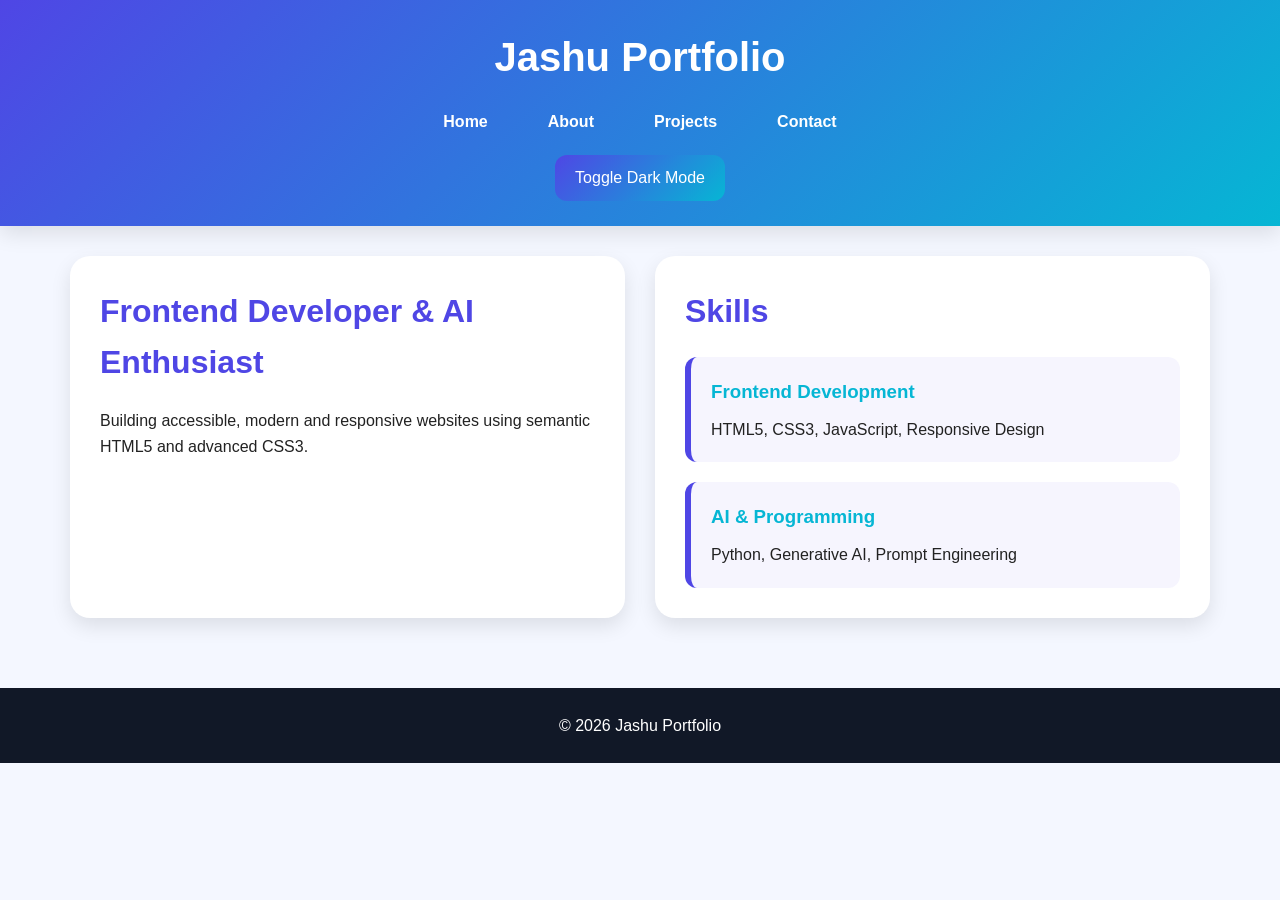
<file: index.html>
<!DOCTYPE html>
<html lang="en">

<head>

  <meta charset="UTF-8" />

  <meta
    name="viewport"
    content="width=device-width, initial-scale=1.0"
  />

  <meta
    name="description"
    content="Advanced responsive portfolio website using semantic HTML5 and CSS3."
  />

  <meta
    name="keywords"
    content="HTML5, CSS3, Portfolio, Responsive Design, Accessibility"
  />

  <meta
    name="author"
    content="Jashu"
  />

  <title>Jashu Portfolio</title>

  <link
    rel="stylesheet"
    href="css/style.css"
  />

</head>

<body>

  <a
    class="skip-link"
    href="#main-content"
  >
    Skip to main content
  </a>

  <header>

    <nav aria-label="Main Navigation">

      <h1>Jashu Portfolio</h1>

      <ul>

        <li>
          <a href="index.html">Home</a>
        </li>

        <li>
          <a href="about.html">About</a>
        </li>

        <li>
          <a href="projects.html">Projects</a>
        </li>

        <li>
          <a href="contact.html">Contact</a>
        </li>

      </ul>

    </nav>

    <div class="theme-toggle">

      <button onclick="toggleTheme()">
        Toggle Dark Mode
      </button>

    </div>

  </header>

  <main id="main-content">

    <section>

      <h2>
        Frontend Developer & AI Enthusiast
      </h2>

      <p>
        Building accessible, modern and responsive websites
        using semantic HTML5 and advanced CSS3.
      </p>

    </section>

    <section>

      <h2>Skills</h2>

      <article>

        <h3>Frontend Development</h3>

        <p>
          HTML5, CSS3, JavaScript, Responsive Design
        </p>

      </article>

      <article>

        <h3>AI & Programming</h3>

        <p>
          Python, Generative AI, Prompt Engineering
        </p>

      </article>

    </section>

  </main>

  <footer>

    <p>
      © 2026 Jashu Portfolio
    </p>

  </footer>

  <script src="js/script.js"></script>

</body>
</html>
</file>
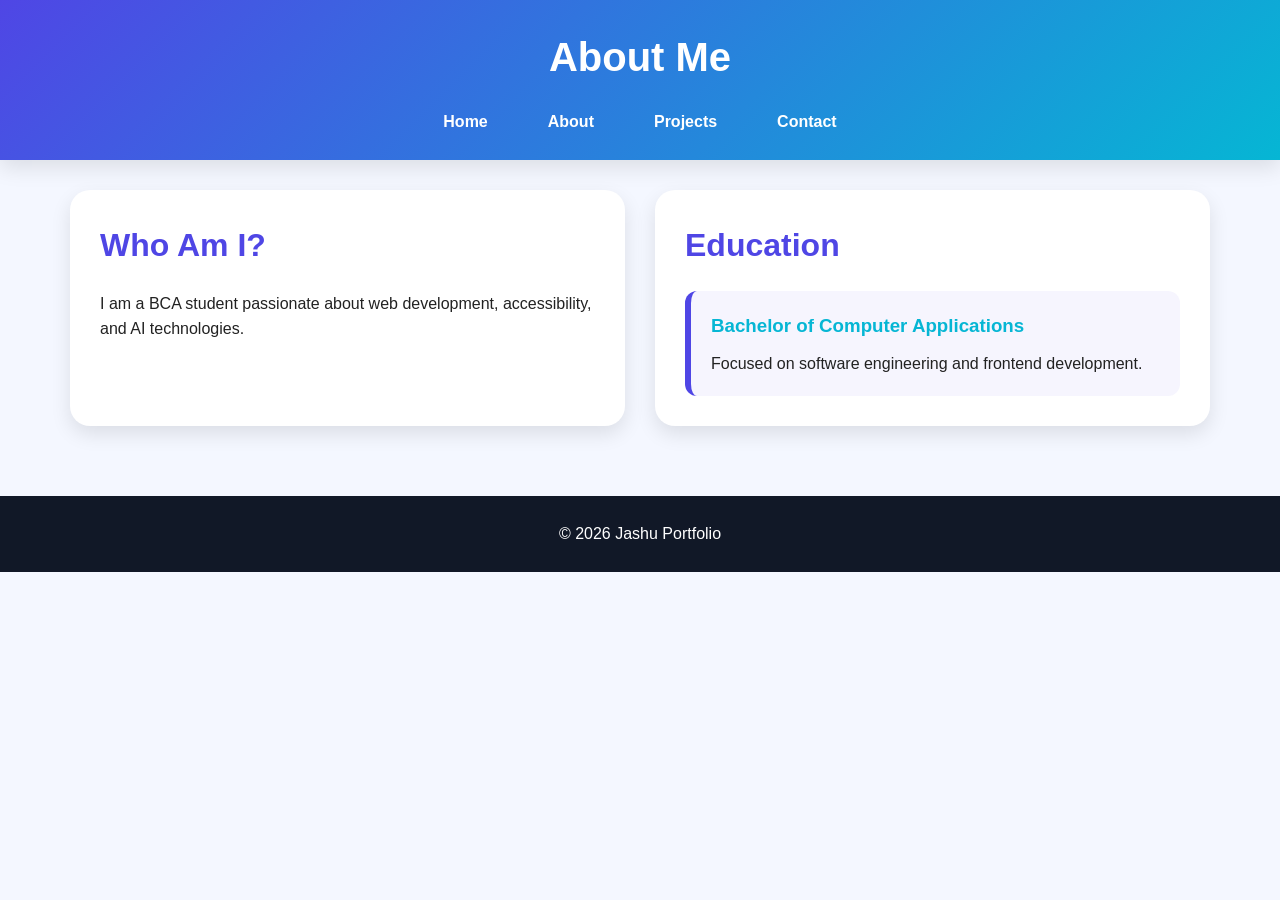
<file: about.html>
<!DOCTYPE html>
<html lang="en">
<head>
  <meta charset="UTF-8" />
  <meta name="viewport" content="width=device-width, initial-scale=1.0"/>

  <title>About | Jashu Portfolio</title>

  <meta name="description" content="About Jashu portfolio website." />

  <link rel="stylesheet" href="css/style.css" />
</head>

<body>

  <a class="skip-link" href="#main-content">Skip to main content</a>

  <header role="banner">

    <nav aria-label="Main Navigation">

      <h1>About Me</h1>

      <ul>
        <li><a href="index.html">Home</a></li>
        <li><a href="about.html" aria-current="page">About</a></li>
        <li><a href="projects.html">Projects</a></li>
        <li><a href="contact.html">Contact</a></li>
      </ul>

    </nav>

  </header>

  <main id="main-content">

    <section aria-labelledby="about-title">

      <h2 id="about-title">Who Am I?</h2>

      <p>
        I am a BCA student passionate about web development,
        accessibility, and AI technologies.
      </p>

    </section>

    <section aria-labelledby="education-title">

      <h2 id="education-title">Education</h2>

      <article>
        <h3>Bachelor of Computer Applications</h3>
        <p>Focused on software engineering and frontend development.</p>
      </article>

    </section>

  </main>

  <footer>
    <p>&copy; 2026 Jashu Portfolio</p>
  </footer>

</body>
</html>
</file>
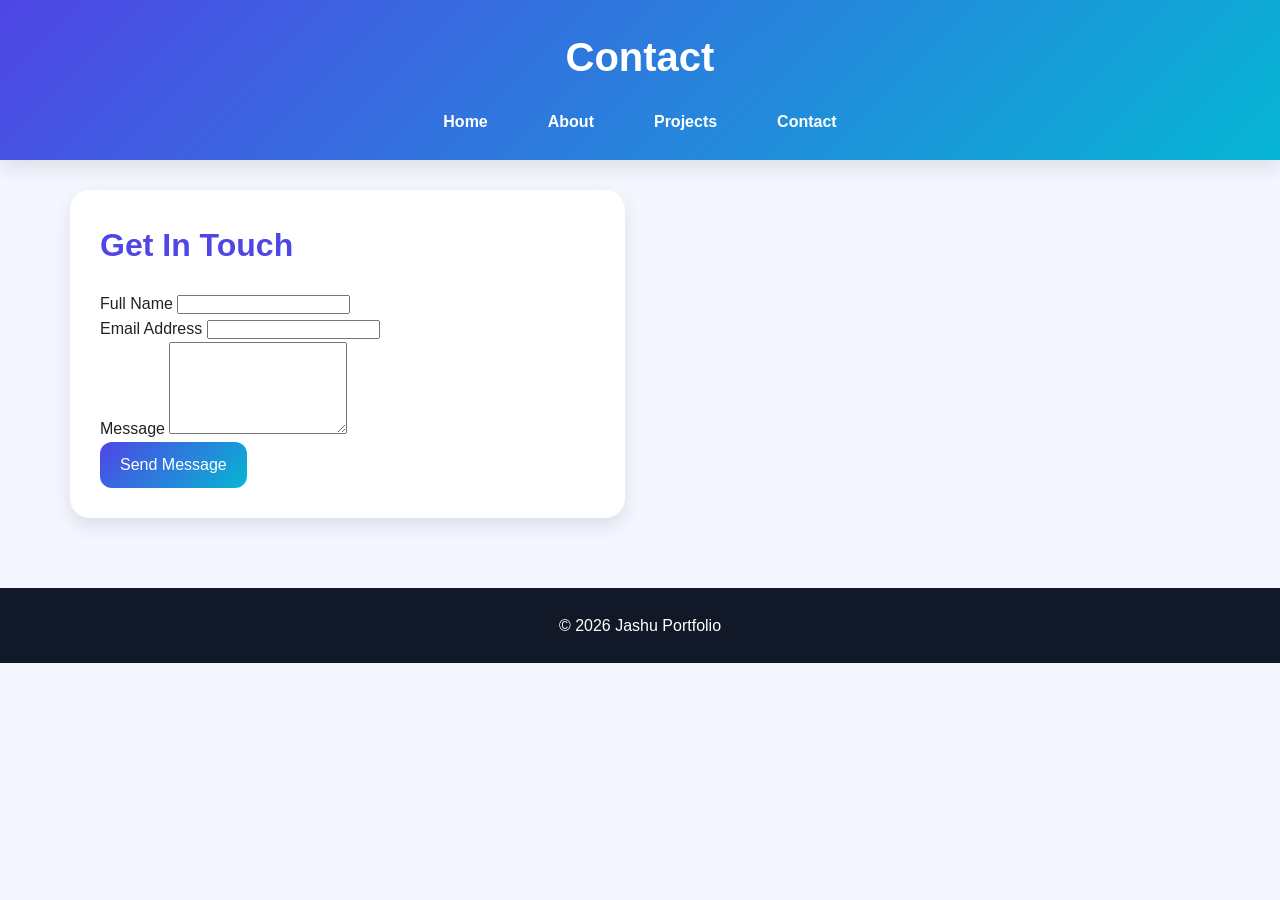
<file: contact.html>
<!DOCTYPE html>
<html lang="en">
<head>
  <meta charset="UTF-8" />
  <meta name="viewport" content="width=device-width, initial-scale=1.0"/>

  <title>Contact | Jashu Portfolio</title>

  <meta name="description" content="Contact form for Jashu portfolio website." />

  <link rel="stylesheet" href="css/style.css" />
</head>

<body>

  <a class="skip-link" href="#main-content">Skip to main content</a>

  <header role="banner">

    <nav aria-label="Main Navigation">

      <h1>Contact</h1>

      <ul>
        <li><a href="index.html">Home</a></li>
        <li><a href="about.html">About</a></li>
        <li><a href="projects.html">Projects</a></li>
        <li><a href="contact.html" aria-current="page">Contact</a></li>
      </ul>

    </nav>

  </header>

  <main id="main-content">

    <section aria-labelledby="contact-title">

      <h2 id="contact-title">Get In Touch</h2>

      <form aria-label="Contact Form">

        <div>

          <label for="name">Full Name</label>

          <input
            type="text"
            id="name"
            name="name"
            required
            aria-required="true"
          />

        </div>

        <div>

          <label for="email">Email Address</label>

          <input
            type="email"
            id="email"
            name="email"
            required
            aria-required="true"
          />

        </div>

        <div>

          <label for="message">Message</label>

          <textarea
            id="message"
            name="message"
            rows="6"
            required
            aria-required="true"
          ></textarea>

        </div>

        <button type="submit">Send Message</button>

      </form>

    </section>

  </main>

  <footer>
    <p>&copy; 2026 Jashu Portfolio</p>
  </footer>

</body>
</html>
</file>
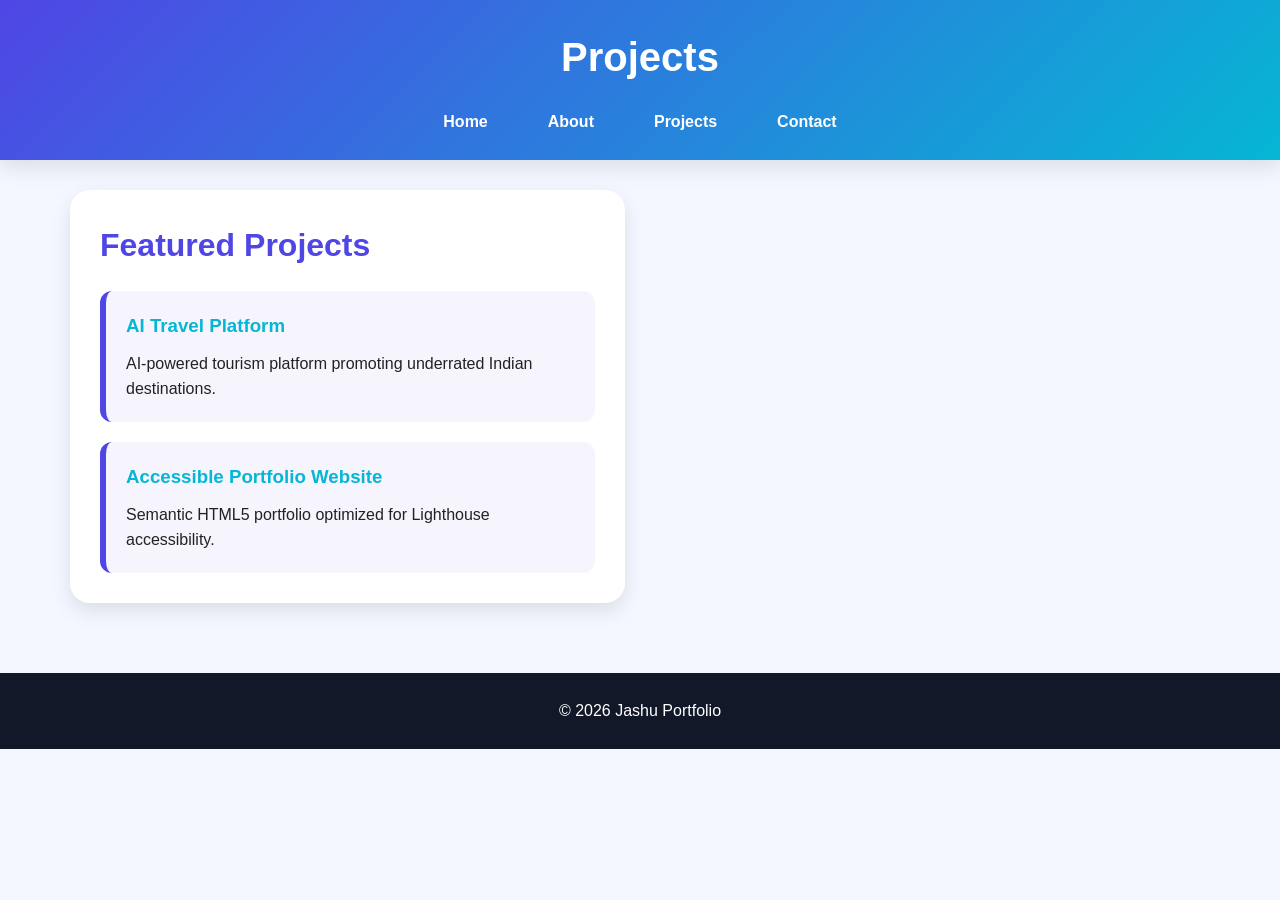
<file: projects.html>
<!DOCTYPE html>
<html lang="en">
<head>
  <meta charset="UTF-8" />
  <meta name="viewport" content="width=device-width, initial-scale=1.0"/>

  <title>Projects | Jashu Portfolio</title>

  <meta name="description" content="Projects page of accessible portfolio website." />

  <link rel="stylesheet" href="css/style.css" />
</head>

<body>

  <a class="skip-link" href="#main-content">Skip to main content</a>

  <header role="banner">

    <nav aria-label="Main Navigation">

      <h1>Projects</h1>

      <ul>
        <li><a href="index.html">Home</a></li>
        <li><a href="about.html">About</a></li>
        <li><a href="projects.html" aria-current="page">Projects</a></li>
        <li><a href="contact.html">Contact</a></li>
      </ul>

    </nav>

  </header>

  <main id="main-content">

    <section aria-labelledby="project-title">

      <h2 id="project-title">Featured Projects</h2>

      <article>

        <h3>AI Travel Platform</h3>

        <p>
          AI-powered tourism platform promoting underrated Indian destinations.
        </p>

      </article>

      <article>

        <h3>Accessible Portfolio Website</h3>

        <p>
          Semantic HTML5 portfolio optimized for Lighthouse accessibility.
        </p>

      </article>

    </section>

  </main>

  <footer>
    <p>&copy; 2026 Jashu Portfolio</p>
  </footer>

</body>
</html>
</file>
<file: css/style.css>
:root {

  --bg-color: #f4f7ff;
  --text-color: #222;
  --primary-color: #4f46e5;
  --secondary-color: #06b6d4;
  --card-bg: #ffffff;
  --header-bg: linear-gradient(135deg, #4f46e5, #06b6d4);
  --shadow: 0 8px 20px rgba(0,0,0,0.1);

}

.dark-mode {

  --bg-color: #0f172a;
  --text-color: #f8fafc;
  --primary-color: #38bdf8;
  --secondary-color: #818cf8;
  --card-bg: #1e293b;
  --header-bg: linear-gradient(135deg, #0f172a, #1e40af);

}

* {

  margin: 0;
  padding: 0;
  box-sizing: border-box;

}

body {

  font-family: Arial, sans-serif;
  line-height: 1.6;

  background: var(--bg-color);
  color: var(--text-color);

  transition: 0.4s;

}

/* Skip Link */

.skip-link {

  position: absolute;
  left: -9999px;

}

.skip-link:focus {

  left: 10px;
  top: 10px;

  background: black;
  color: white;

  padding: 10px;
  z-index: 1000;

}

/* Header */

header {

  background: var(--header-bg);

  color: white;
  padding: 25px;

  position: sticky;
  top: 0;

  z-index: 100;

  box-shadow: var(--shadow);

}

header h1 {

  text-align: center;
  margin-bottom: 20px;

  font-size: 2.5rem;

}

/* Navigation */

nav ul {

  display: flex;

  justify-content: center;
  align-items: center;

  gap: 20px;

  list-style: none;

  flex-wrap: wrap;

}

nav a {

  text-decoration: none;
  color: white;

  padding: 12px 20px;

  border-radius: 10px;

  transition: 0.3s;

  font-weight: bold;

}

nav a:hover {

  background: rgba(255,255,255,0.2);

  transform: translateY(-2px);

}

/* Theme Toggle */

.theme-toggle {

  text-align: center;
  margin-top: 20px;

}

/* Main Layout */

main {

  display: grid;

  grid-template-columns: 1fr;

  gap: 30px;

  padding: 30px;

  max-width: 1200px;
  margin: auto;

}

/* Sections */

section {

  background: var(--card-bg);

  padding: 30px;

  border-radius: 20px;

  box-shadow: var(--shadow);

  transition: 0.3s;

}

section:hover {

  transform: translateY(-5px);

}

h2 {

  color: var(--primary-color);

  margin-bottom: 20px;

  font-size: 2rem;

}

h3 {

  color: var(--secondary-color);

  margin-bottom: 10px;

}

/* Articles */

article {

  background: rgba(79,70,229,0.05);

  padding: 20px;

  margin-top: 20px;

  border-left: 6px solid var(--primary-color);

  border-radius: 12px;

}

/* Buttons */

button {

  background: linear-gradient(
    135deg,
    var(--primary-color),
    var(--secondary-color)
  );

  color: white;

  border: none;

  padding: 14px 20px;

  border-radius: 12px;

  cursor: pointer;

  font-size: 1rem;

  transition: 0.3s;

}

button:hover {

  transform: scale(1.05);

}

/* Footer */

footer {

  text-align: center;

  background: #111827;

  color: white;

  padding: 25px;

  margin-top: 40px;

}

/* Responsive */

@media (min-width: 768px) {

  main {

    grid-template-columns: repeat(2, 1fr);

  }

}

@media (max-width: 767px) {

  nav ul {

    flex-direction: column;

  }

  main {

    padding: 15px;

  }

}
</file>
